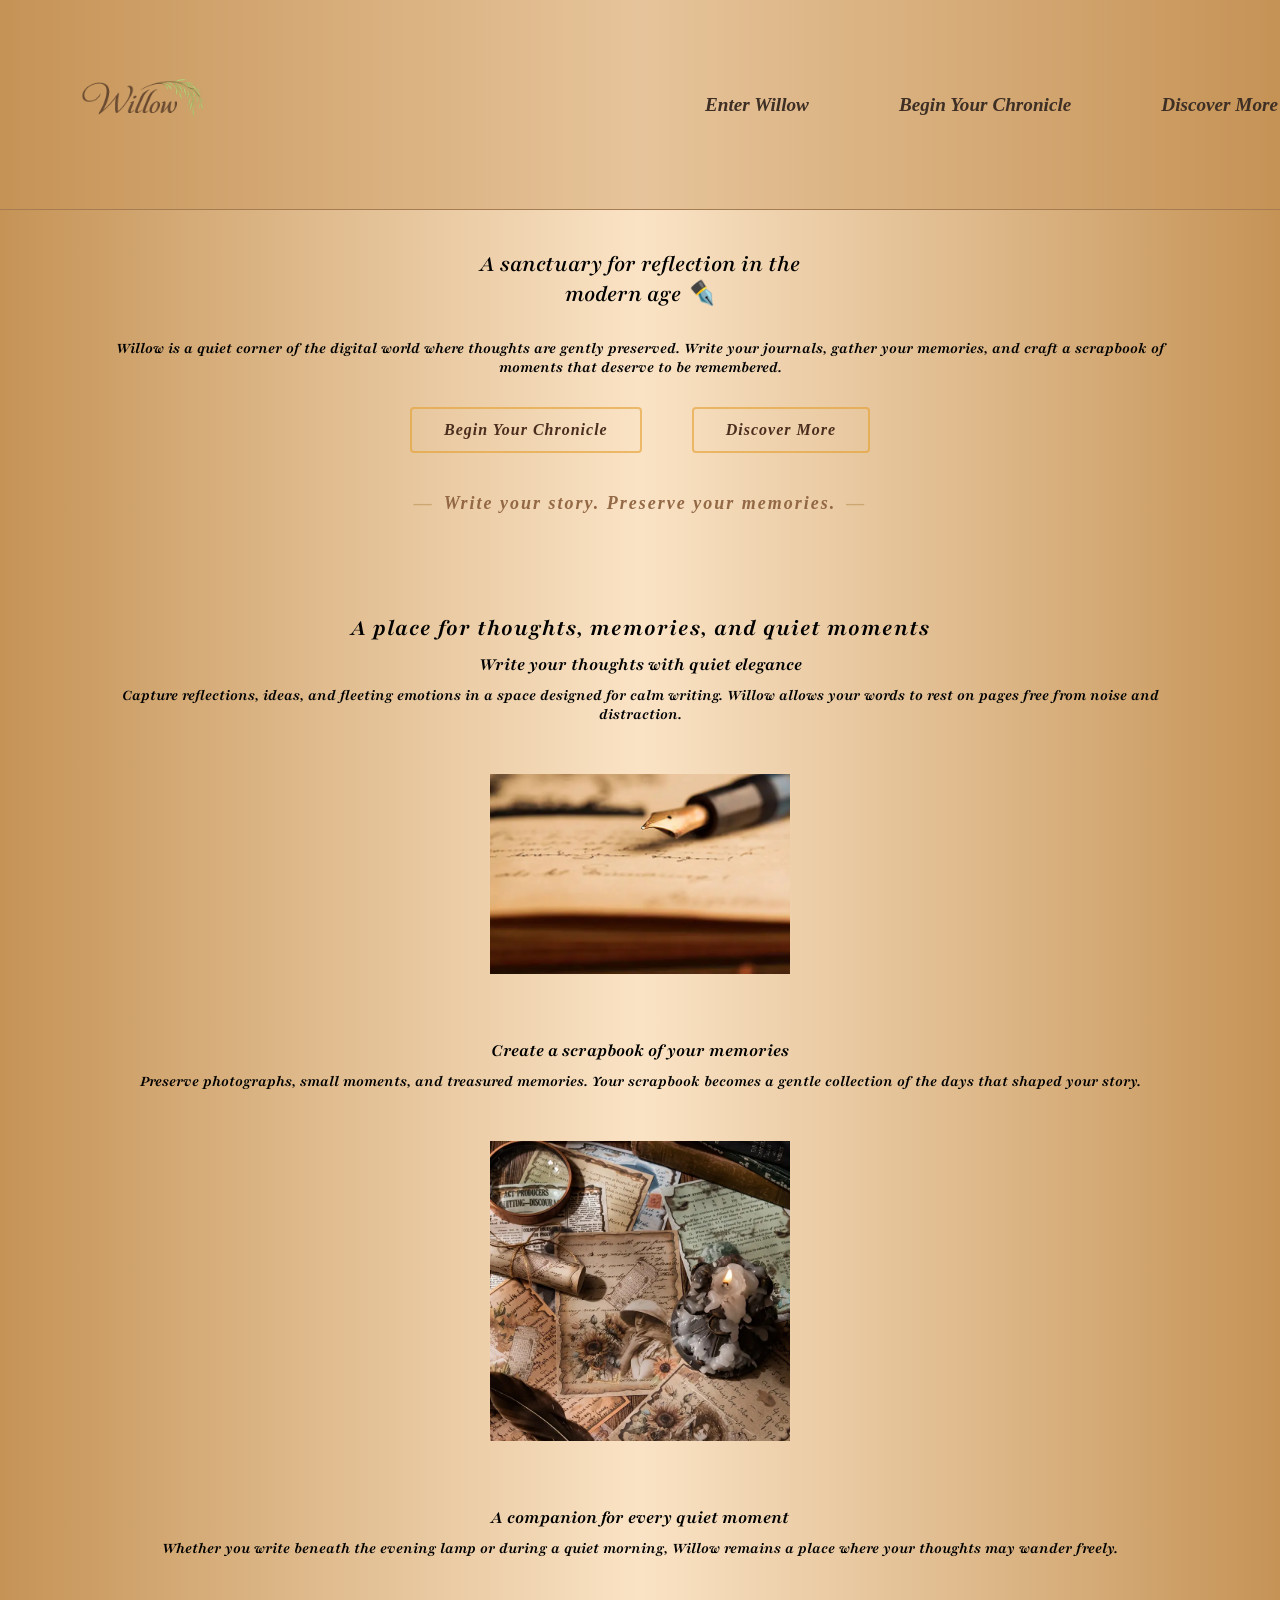
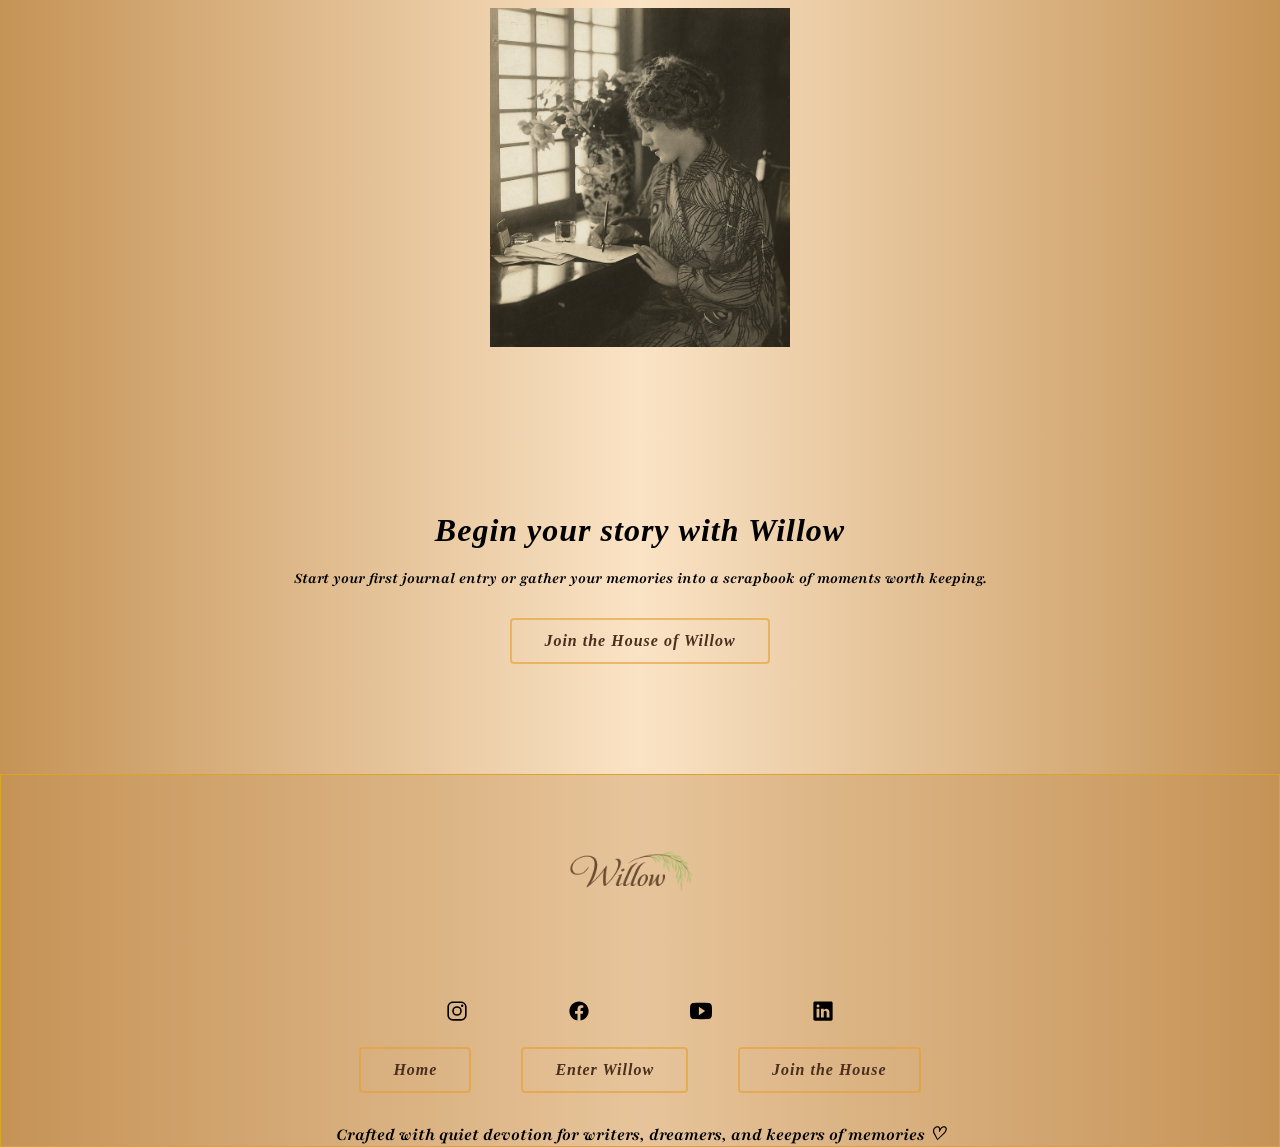
<file: index.html>
<!DOCTYPE html>
<html lang="en">
<head> 
    <meta charset="UTF-8">
    <meta name="viewport" content="width=device-width, initial-scale=1.0">
    <link rel="stylesheet" href="style.css">
    <link href="https://fonts.googleapis.com/css2?family=Playfair+Display+SC:ital,wght@0,400;0,700;0,900;1,400;1,700;1,900&family=Playfair:ital,opsz,wght@0,5..1200,300..900;1,5..1200,300..900&display=swap"
     rel="stylesheet">
    <title>Willow</title>
    
</head>
<body>  
   
<header>

    <!-- NAVIGATION -->
 <nav class="navbar">

    <div class="logo">
        <a href="index.html">
            <img src="images/willow.png" alt="willow logo">
        </a>
    </div>

    <ul class="navlinks">
        <li><a href="login.html">Enter Willow</a></li>
        <li><a href="register.html">Begin Your Chronicle</a></li>
        <li><a href="#features">Discover More</a></li>
    </ul>

</nav>

    <!-- HERO SECTION -->
     <section>
       <h1><span>A sanctuary for reflection</span> in the <br> modern age ✒️</h1>
       <p>Willow is a quiet corner of the digital world where thoughts are gently preserved. 
          Write your journals, gather your memories, and craft a scrapbook of moments that deserve to be remembered.</p>
       <div class="hero-buttons">
        <li><a href="register.html" class="button">Begin Your Chronicle</a></li>
        <li><a href="#features" class="button">Discover More</a></li>
       </div>
      
       <p class="tagline">Write your story. Preserve your memories.</p>
     </section>
</header>

<main>
    <!-- FEATURES SECTION -->
     <section>
        <h2 id="features">A place for <span>thoughts, memories, and quiet moments</span></h2>
         <div> 
           <h3>Write your thoughts with quiet elegance</h3>
           <p>Capture reflections, ideas, and fleeting emotions in a space designed for calm writing.
            Willow allows your words to rest on pages free from noise and distraction.</p>
            <img src="images/vintage_paper.webp" alt="feature 1 display" width="300px">
         </div>
         <div>
            <h3>Create a scrapbook of your memories</h3>
            <p>Preserve photographs, small moments, and treasured memories. 
              Your scrapbook becomes a gentle collection of the days that shaped your story.</p>
              <img src="images/journaling.webp" alt="feature 2 display" width="300px">
         </div>
         <div>
            <h3>A companion for every quiet moment</h3>
            <p>Whether you write beneath the evening lamp or during a quiet morning,
              Willow remains a place where your thoughts may wander freely.</p>
            <img src="images/woman.jpg" alt="feature 3 display" width="300px">
         </div>
     </section>

   <!-- CTA SECTION -->
<section class="cta">
    <h2>Begin your story with Willow</h2>

    <p>
        Start your first journal entry or gather your memories into a scrapbook
        of moments worth keeping.
    </p>

    <!-- <div class="cta-buttons">
        <a href="Create/journal.html" class="button">
            Create Your First Entry
        </a> -->

        <a href="register.html" class="button">
            Join the House of Willow
        </a>
    </div>
</section>
    
<!-- FOOTER  -->
<footer>
    <div class="logo">
        <a href="index.html">
            <img src="images/willow.png" alt="willow logo">
        </a>
    </div>
      
  <ul class="social">
    <li><a href="https://www.instagram.com/" target="_blank"><img src="images/instagram.svg" width="20px"></a></li>
    <li><a href="https://www.facebook.com/" target="_blank"><img src="images/facebook.svg" width="20px"></a></li>
    <li><a href="https://www.youtube.com/" target="_blank"><img src="images/youtube.svg" width="20px"></a></li>
    <li><a href="https://www.linkedin.com/" target="_blank"><img src="images/linkedin.svg" width="20px"></a></li>
  </ul>
  <ul class="links">
    <li><a href="index.html" class="button">Home</a></li>
    <li><a href="login.html" class="button">Enter Willow</a></li>
    <li><a href="register.html" class="button">Join the House</a></li>
  </ul>
    <p>Crafted with quiet devotion for writers, dreamers, and keepers of memories ♡</p>
</footer>
      

</body>
</html>
</file>
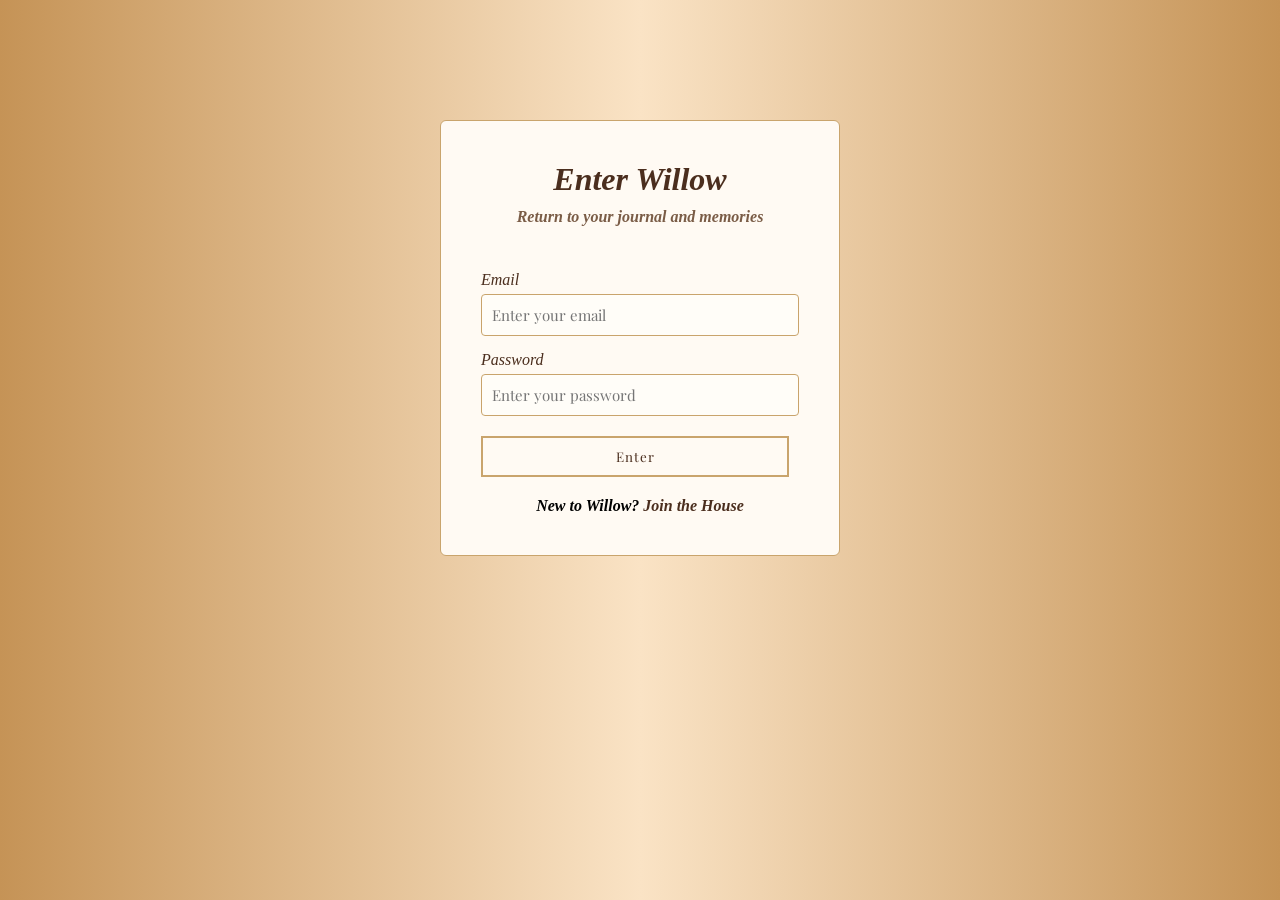
<file: login.html>
<!doctype html>
<html lang="en">
  <head> 
    <meta charset="UTF-8" />
    <meta name="viewport" content="width=device-width, initial-scale=1.0" />   
 
    <title>Enter Willow</title>  

    <link rel="stylesheet" href="style.css" />

    <link 
      href="https://fonts.googleapis.com/css2?family=Playfair+Display:wght@400;600&display=swap"
      rel="stylesheet"
    />
  </head>

  <body>
    <div class="login-container">
      <h1>Enter Willow</h1>
      <p class="login-subtext">Return to your journal and memories</p>

      <form class="login-form" onsubmit="loginUser(event)">
        <label>Email</label>
        <input
          type="email"
          id="username"
          placeholder="Enter your email"
          required
        />

        <label>Password</label>
        <input
          type="password"
          id="password"
          placeholder="Enter your password"
          required
        />

        <button type="submit">Enter</button>
      </form>

      <p class="login-register">
        New to Willow?
        <a href="register.html">Join the House</a>
      </p>
    </div>

    <script src="script.js"></script>
  </body>
</html>
</file>
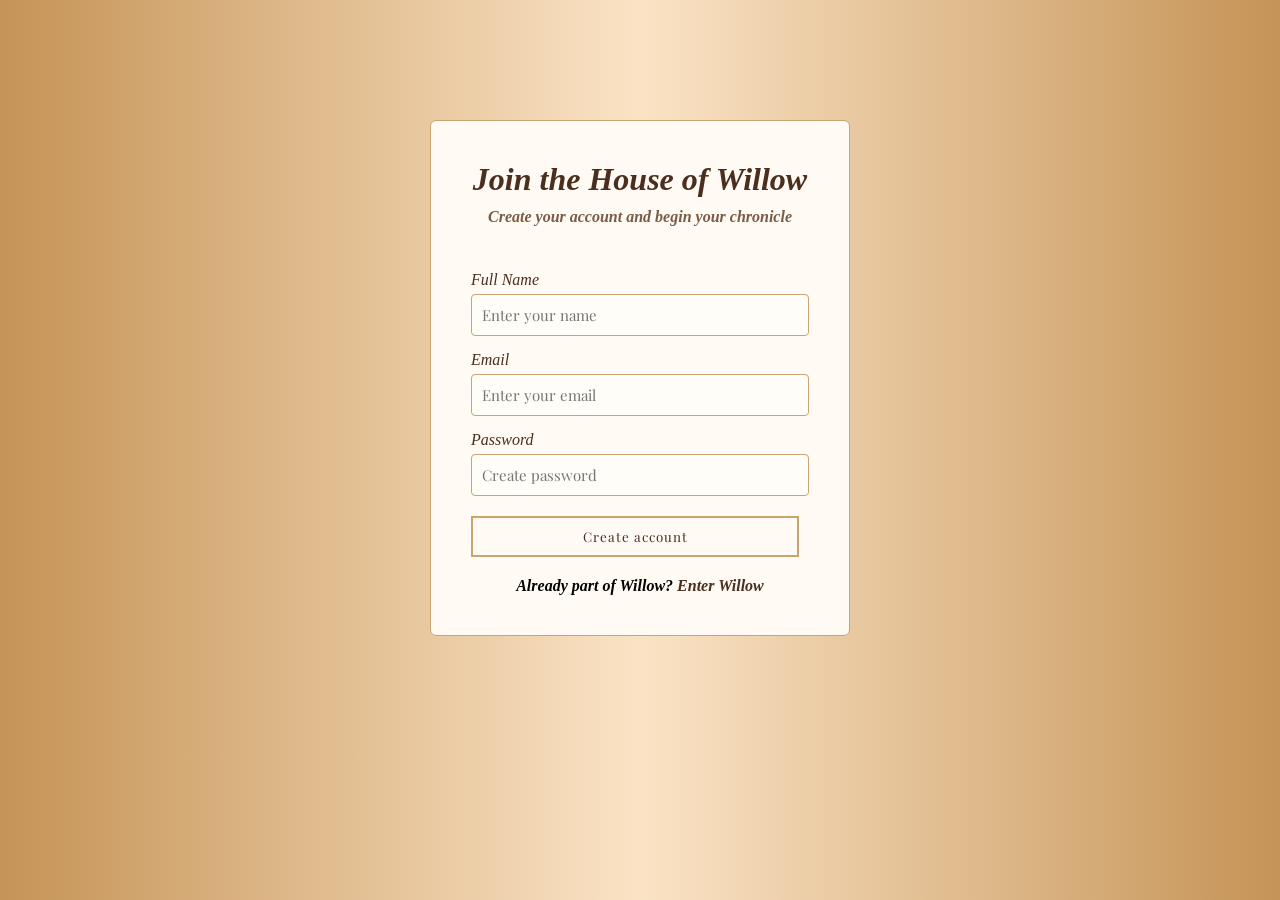
<file: register.html>
<!doctype html>
<html lang="en">
  <head>
    <meta charset="UTF-8" />
    <meta name="viewport" content="width=device-width, initial-scale=1.0" />

    <title>Join the House of Willow</title>

    <link rel="stylesheet" href="style.css" />

    <link
      href="https://fonts.googleapis.com/css2?family=Playfair+Display:wght@400;600&display=swap"
      rel="stylesheet"
    />
  </head>

  <body>
    <div class="register-container">
      <h1>Join the House of Willow</h1>
      <p class="register-subtext">
        Create your account and begin your chronicle
      </p>

      <form class="register-form">
        <label>Full Name</label>
        <input type="text" id="name" placeholder="Enter your name" required />

        <label>Email</label>
        <input
          type="email"
          id="username"
          placeholder="Enter your email"
          required
        />

        <label>Password</label>
        <input
          type="password"
          id="password"
          placeholder="Create password"
          required
        />

        <button type="button" onclick="registerUser()">Create account</button>
      </form>

      <p class="login-link">
        Already part of Willow?
        <a href="login.html">Enter Willow</a>
      </p>
    </div>

    <script src="script.js"></script>
  </body>
</html>
</file>
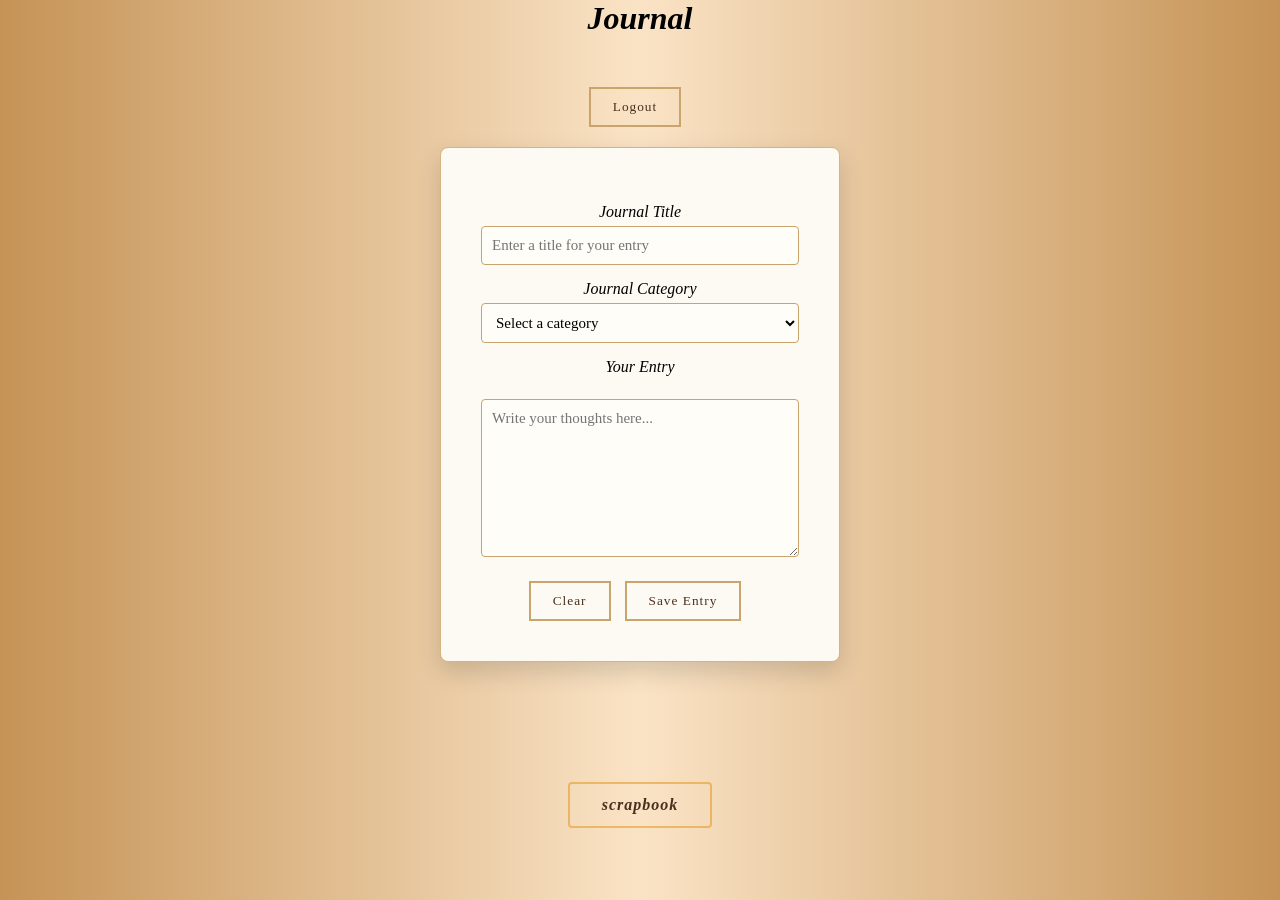
<file: Create/journal.html>
<!DOCTYPE html>
<html lang="en">
	<head>
		<meta charset="UTF-8" />
		<meta name="viewport" content="width=device-width, initial-scale=1.0" />

		<link rel="stylesheet" href="../style.css" />

		<title>Journal</title>
	</head>

	<body>
		<h1>Journal</h1>

		<button onclick="logoutUser()">Logout</button>

		<form class="journal-form" onsubmit="saveEntry(event)">
			<label for="main-title">Journal Title</label>
			<input
				id="main-title"
				type="text"
				name="title"
				placeholder="Enter a title for your entry"
				minlength="3"
				required
			/>

			<br />

			<label for="journal-category">Journal Category</label>
			<select id="journal-category" name="category" required>
				<option value="">Select a category</option>
				<option value="task">Task</option>
				<option value="note">Note</option>
				<option value="idea">Idea</option>
				<option value="goal">Goal</option>
				<option value="habit">Habit</option>
				<option value="memory">Memory</option>
				<option value="mood">Mood</option>
				<option value="event">Event</option>
			</select>

			<br />

			<label for="journal-entry">Your Entry</label>

			<br />

			<textarea
				id="journal-entry"
				name="entry"
				rows="8"
				cols="40"
				placeholder="Write your thoughts here..."
				minlength="10"
				required
			></textarea>

			<br />

			<button type="reset">Clear</button>

			<button type="submit">Save Entry</button>
		</form>

		<div class="btn_space">
			<a href="scrapbook.html" class="button">scrapbook</a>
		</div>

		<script src="../script.js"></script>
	</body>
</html>
</file>
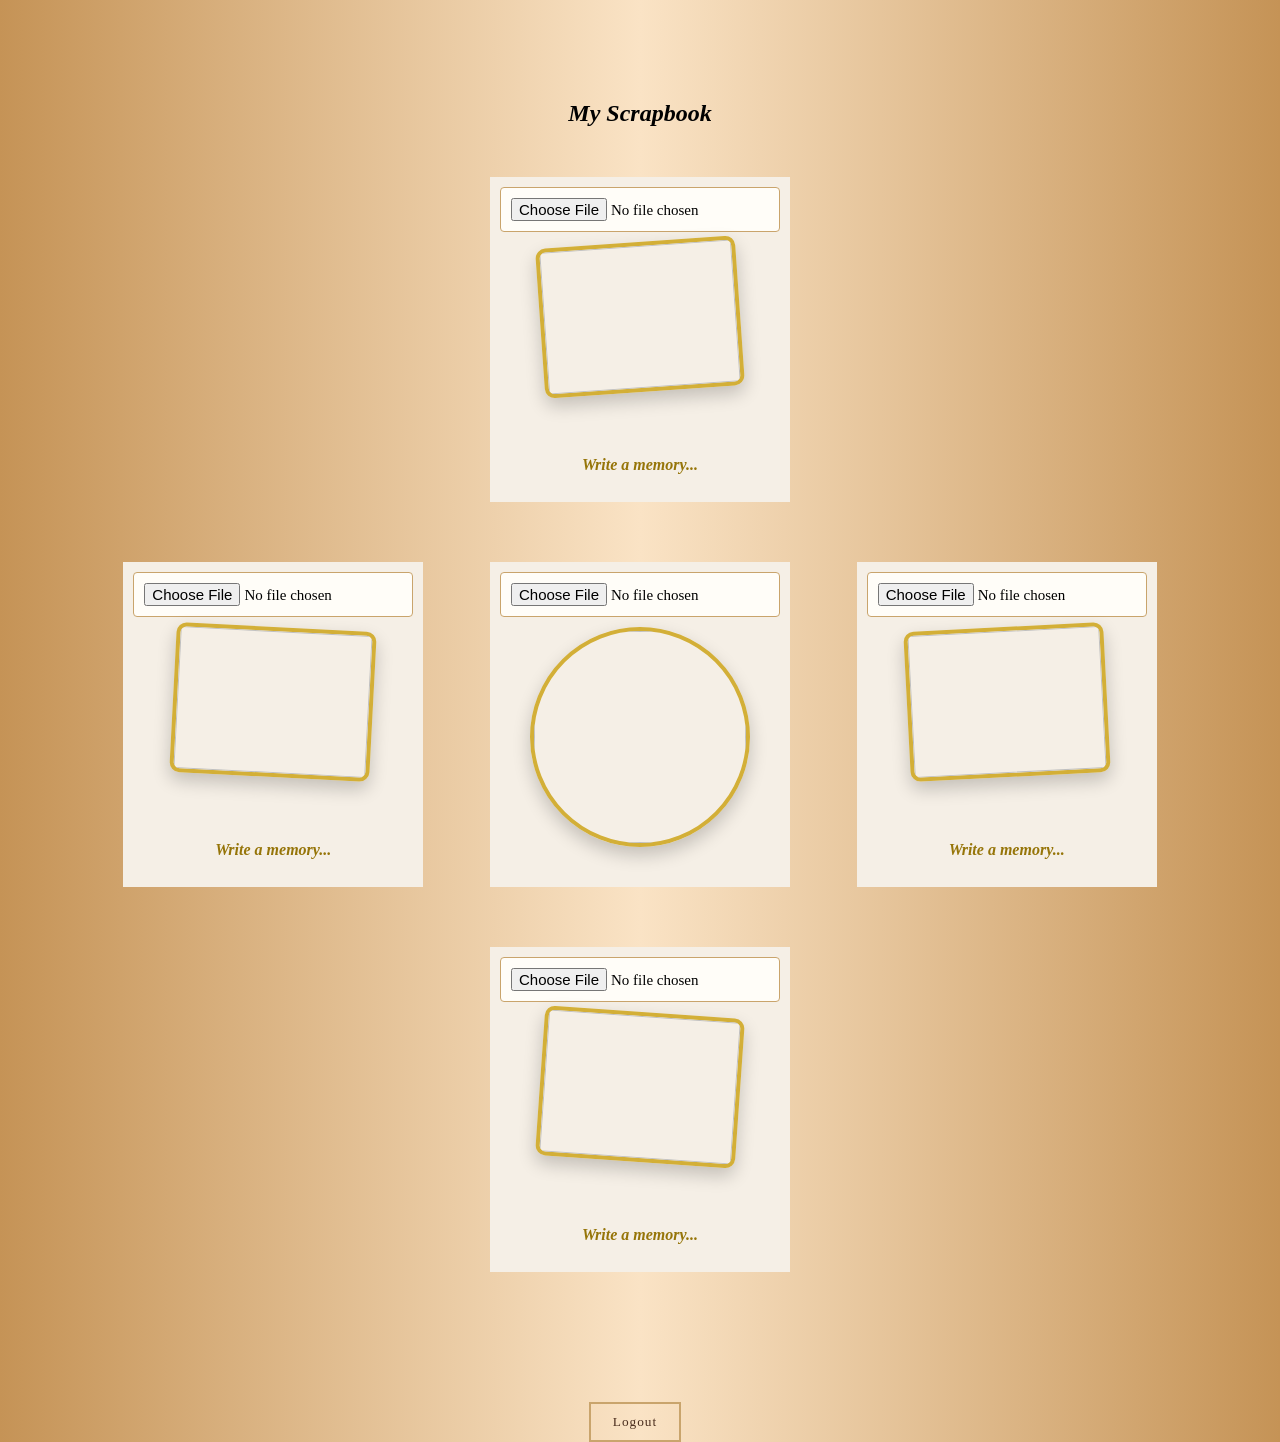
<file: Create/scrapbook.html>
<!DOCTYPE html>
<html lang="en">
	<head>
		<meta charset="UTF-8" />
		<meta name="viewport" content="width=device-width, initial-scale=1.0" />
		<title>scrapbook</title>
		<link rel="stylesheet" href="../style.css" />
	</head>
	<body>
		<section>
			<h1>My Scrapbook</h1>
			<div class="collage">
				<div class="photo top">
					<input type="file" accept="image/*" onchange="previewImage(event, 'img1')" />
					<img id="img1" />
					<p contenteditable="true">Write a memory...</p>
				</div>

				<div class="photo left">
					<input type="file" accept="image/*" onchange="previewImage(event, 'img2')" />
					<img id="img2" />
					<p contenteditable="true">Write a memory...</p>
				</div>

				<div class="photo center">
					<input type="file" accept="image/*" onchange="previewImage(event, 'img3')" />
					<img id="img3" />
					<p contenteditable="true">The heart of this memory...</p>
				</div>

				<div class="photo right">
					<input type="file" accept="image/*" onchange="previewImage(event, 'img4')" />
					<img id="img4" />
					<p contenteditable="true">Write a memory...</p>
				</div>

				<div class="photo bottom">
					<input type="file" accept="image/*" onchange="previewImage(event, 'img5')" />
					<img id="img5" />
					<p contenteditable="true">Write a memory...</p>
				</div>
			</div>
		</section>

		<button onclick="logoutUser()">Logout</button>

		<script src="../script.js"></script>
	</body>
</html>
</file>
<file: style.css>
* {
  margin: 0;
  padding: 0;
  box-sizing: border-box;
}

body {
  font-family: "Playfair", serif;
  font-optical-sizing: auto;
  font-weight: bold;
  font-style: italic;
  text-align: center;
  background: linear-gradient(to right, #c59356, #fae3c5, #c59356);
}

img {
  transition: transform 1s;
}
img:hover {
  transform: translateX(-8px) rotate(9deg);
}

li {
  list-style: none;
}

/* SECTION */
header section {
  margin-top: 40px;
}
section {
  margin: 100px;
}
section h2 {
  text-align: center;
  letter-spacing: 1px;
}
section div img {
  margin: 50px 20px;
}
section div {
  margin: 10px;
}
section div h3 {
  margin: 10px;
}

.new {
  margin-top: 30px;
  font-size: 15px;
  font-family: "Playfair", serif;
  font-style: italic;
  color: #825429;
  letter-spacing: 1px;
  opacity: 0.8;
}

/* NAVBAR */
.navbar {
  display: flex;
  justify-content: space-between;
  align-items: center;
  padding: 2px;
  border-bottom: 1px solid #a67c52;
  background-color: #c5935662;
}

.navlinks {
  display: flex;
  list-style: none;
  gap: 60px 90px;
  font-size: larger;
  font-family: "Segoe UI", Tahoma, Geneva, Verdana, sans-serif;
}

.logo img {
  transition: transform 0.3s;
  width: 300px;
  height: auto;
}

.logo img:hover {
  transform: translateY(3px);
}

.navlinks a {
  text-decoration: none;
  color: #3e2f25;
  font-family: "Playfair Display", serif;
  font-weight: 600;
  transition: 0.3s ease-in;
}

.navlinks a:hover {
  color: #a67c52;
}

/* HERO SECTION */
.hero-buttons {
  display: flex;
  justify-content: center;
  gap: 50px;
  margin-top: 30px;
}

.tagline {
  margin-top: 40px;
  font-family: "Playfair Display", serif;
  font-size: 18px;
  letter-spacing: 2px;
  color: #8a5d3a; /* soft vintage brown */
  font-style: italic;
  opacity: 0.9;
}

.tagline::before,
.tagline::after {
  content: "—";
  margin: 0 10px;
  color: #c9a46c;
}

.button {
  display: inline-block;
  padding: 12px 32px;
  font-family: "Playfair Display", serif;
  font-size: 16px;
  letter-spacing: 1px;
  color: #4b2e1e;
  text-decoration: none;
  border: 2px solid #e6a0309d;
  background-color: transparent;
  border-radius: 4px;
  transition: all 0.3s ease;
}

.button:hover {
  background-color: #4b2e1e;
  color: #c9a46c;
  border-color: #a67c52;
  transform: translateY(-2px);
  box-shadow: 0 6px 18px rgba(0, 0, 0, 0.15);
}

/* CTA SECTION */
.cta {
  text-align: center;
  padding: 10px;
}

.cta h2 {
  font-family: "Playfair Display", serif;
  font-size: 32px;
  margin-bottom: 20px;
}

.cta p {
  font-size: 16px;
  margin-bottom: 30px;
}

.cta-buttons {
  display: flex;
  justify-content: center;
  gap: 25px;
  margin-bottom: 20px;
}

.new {
  font-style: italic;
  opacity: 0.8;
}

/* FOOTER */
footer {
  background-color: #c5935662;
  border: 1px solid goldenrod;
  text-align: center;
  display: grid;
  gap: 20px;
  justify-items: center;
  width: 100%;
}

/* Social icons + links container */
footer ul {
  list-style: none;
  padding: 0;
  margin: 0;

  display: flex;
  flex-direction: row;
  align-items: center;
  gap: 100px;
}

/* Social icons */
footer ul li img {
  width: 22px;
  transition: 0.3s;
}

footer ul li img:hover {
  transform: scale(1.2);
}

/* Navigation links */
footer ul li a {
  text-decoration: none;
  color: #4b2c63;
  font-style: italic;
}

footer ul li a:hover {
  text-decoration: none;
}

.links {
  display: flex;
  flex-direction: row;
  gap: 50px;
}

/* Footer text */
footer p {
  font-style: italic;
  font-size: 18px;
  margin-top: 10px;
}

/* LOGIN PAGE */

/* container */

.login-container {
  width: 400px;
  margin: 120px auto;
  padding: 40px;
  background: #fffaf3;
  border: 1px solid #c9a46c;
  text-align: center;
  border-radius: 6px;
}

/* heading */

.login-container h1 {
  margin-bottom: 10px;
  color: #4b2e1e;
}

.login-subtext {
  margin-bottom: 30px;
  color: #7a5c46;
}

/* form */

.login-form {
  display: flex;
  flex-direction: column;
  text-align: left;
}

.login-form label {
  margin-top: 15px;
  margin-bottom: 5px;
  color: #4b2e1e;
}

.login-form input {
  padding: 10px;
  border: 1px solid #c9a46c;
  border-radius: 4px;
  font-family: "Playfair Display", serif;
}

/* login button spacing */

.login-form .button {
  margin-top: 25px;
}

/* register link */

.login-register {
  margin-top: 20px;
}

.login-register a {
  color: #4b2e1e;
  text-decoration: none;
  font-weight: 600;
}

/* REGISTER PAGE */

.register-container {
  width: 420px;
  margin: 120px auto;
  padding: 40px;
  background: #fffaf3;
  border: 1px solid #c9a46c;
  border-radius: 6px;
  text-align: center;
}

.register-container h1 {
  color: #4b2e1e;
  margin-bottom: 10px;
}

.register-subtext {
  margin-bottom: 30px;
  color: #7a5c46;
}

/* form */

.register-form {
  display: flex;
  flex-direction: column;
  text-align: left;
}

.register-form label {
  margin-top: 15px;
  margin-bottom: 5px;
  color: #4b2e1e;
}

.register-form input {
  padding: 10px;
  border: 1px solid #c9a46c;
  border-radius: 4px;
  font-family: "Playfair Display", serif;
}

/* button spacing */

.register-form .button {
  margin-top: 25px;
}

/* login link */

.login-link {
  margin-top: 20px;
}

.login-link a {
  color: #4b2e1e;
  text-decoration: none;
  font-weight: 600;
}

/* JOURNAL PAGE */
/* FORM CONTAINER */

.journal-form {
  background: #fdfaf3;
  width: 400px;
  margin: 120px auto;
  margin-top: 20px;
  padding: 40px;
  border: 1px solid #d4b483;
  border-radius: 8px;

  box-shadow: 0 10px 25px rgba(0, 0, 0, 0.15);
}

/* HEADING */

h1 {
  text-align: center;
  margin-bottom: 30px;
  font-weight: 600;
}

/* LABELS */

label {
  display: block;
  margin-top: 15px;
  margin-bottom: 5px;
  font-weight: 500;
}

/* INPUT + SELECT + TEXTAREA */

input,
select,
textarea {
  width: 100%;
  padding: 10px;

  border: 1px solid #c9a46c;
  border-radius: 4px;

  font-family: serif;
  font-size: 15px;

  background: #fffdf8;
}

/* TEXTAREA */

textarea {
  resize: vertical;
}

/* BUTTONS */

button {
  margin-top: 20px;
  margin-right: 10px;

  padding: 10px 22px;

  border: 2px solid #c9a46c;
  background: transparent;

  font-family: "Playfair Display", serif;
  letter-spacing: 1px;

  color: #4b2e1e;
  cursor: pointer;

  transition: all 0.3s ease;
}

/* BUTTON HOVER */

button:hover {
  background: #4b2e1e;
  color: #f5efe6;

  transform: translateY(-2px);
  box-shadow: 0 6px 15px rgba(0, 0, 0, 0.15);
}

/* scrapbook button in journal page */
.btn_space {
  margin-top: 20px;
  margin-bottom: 60px;
}

.entry {
  background: #f5e6c8;
  padding: 15px;
  margin: 15px;
  border-left: 4px solid #c9a46c;
  font-family: serif;
}

/* SCRAPBOOK */
.collage {
  display: grid;
  grid-template-columns: 1fr 1fr 1fr;
  grid-template-rows: 1fr 1fr 1fr;
  gap: 40px;
  justify-items: center;
  align-items: center;
  margin-top: 40px;
}

.top {
  grid-column: 2;
  grid-row: 1;
}
.left {
  grid-column: 1;
  grid-row: 2;
}
.center {
  grid-column: 2;
  grid-row: 2;
}
.right {
  grid-column: 3;
  grid-row: 2;
}
.bottom {
  grid-column: 2;
  grid-row: 3;
}

.photo {
  width: 300px;
  height: 325px;
  /* hiding extra part */
  overflow: hidden;
  background: #f5efe6;
  padding: 10px;
  box-shadow: 0 8px 20px rgba;
}

.photo img {
  width: 200px;
  height: 150px;
  object-fit: cover;
  border: 4px solid #d3af37;
  border-radius: 10px;
  box-shadow: 0 8px 18px rgba(0, 0, 0, 0.2);
  margin-top: 10px;
}

.center img {
  width: 220px;
  height: 220px;
  object-fit: cover;
  border-radius: 50%;
  border: 4px solid #d3af37;
}

.photo p {
  margin-top: 10px;
  font-style: italic;
  color: #967509;
}

.top img {
  transform: rotate(-4deg);
}
.left img {
  transform: rotate(3deg);
}
.right img {
  transform: rotate(-3deg);
}
.bottom img {
  transform: rotate(4deg);
}
</file>
